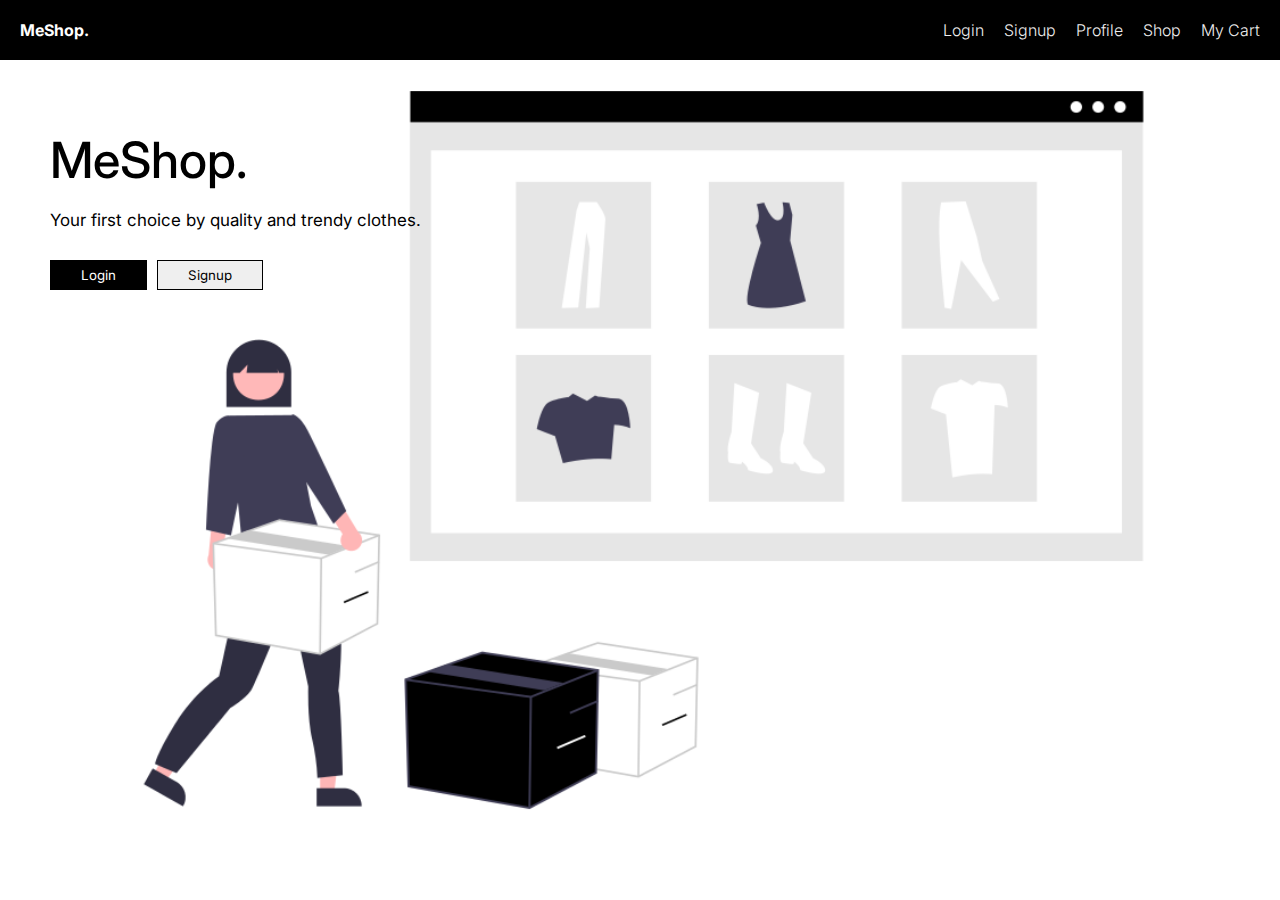
<file: index.html>
<!DOCTYPE html>
<html lang="en">
  <head>
    <meta charset="UTF-8">
    <meta name="viewport" content="width=device-width, initial-scale=1.0">
    <meta http-equiv="X-UA-Compatible" content="ie=edge">
    <title>Home</title>
    <link rel="stylesheet" href="styles.css">
  </head>
  <body id="hero-img">
    <header>
        <h4>MeShop.</h4>
        <nav>
          <ul>
            <li><a href="./login.html">Login</a></li>
            <li><a href="./signup.html">Signup</a></li>
            <li><a href="./profile/index.html">Profile</a></li>
            <li><a href="./shop/index.html">Shop</a></li>
            <li><a href="./cart/index.html">My Cart</a></li>
          </ul>
        </nav>
    </header>

    <main>
        <h2>MeShop.</h2>
        <p>Your first choice by quality and trendy clothes.</p>
        <buttons>
            <button id="loginBtn">Login</button>
            <button id="signupBtn">Signup</button>
        </buttons>
    </main>
    <script>
        document.querySelector("#loginBtn").addEventListener("click", ()=> {
            window.location.href = "./login.html"
        })
        
        document.querySelector("#signupBtn").addEventListener("click", ()=> {
            window.location.href = "./signup.html"
        })
    </script>
  </body>
</html>
</file>
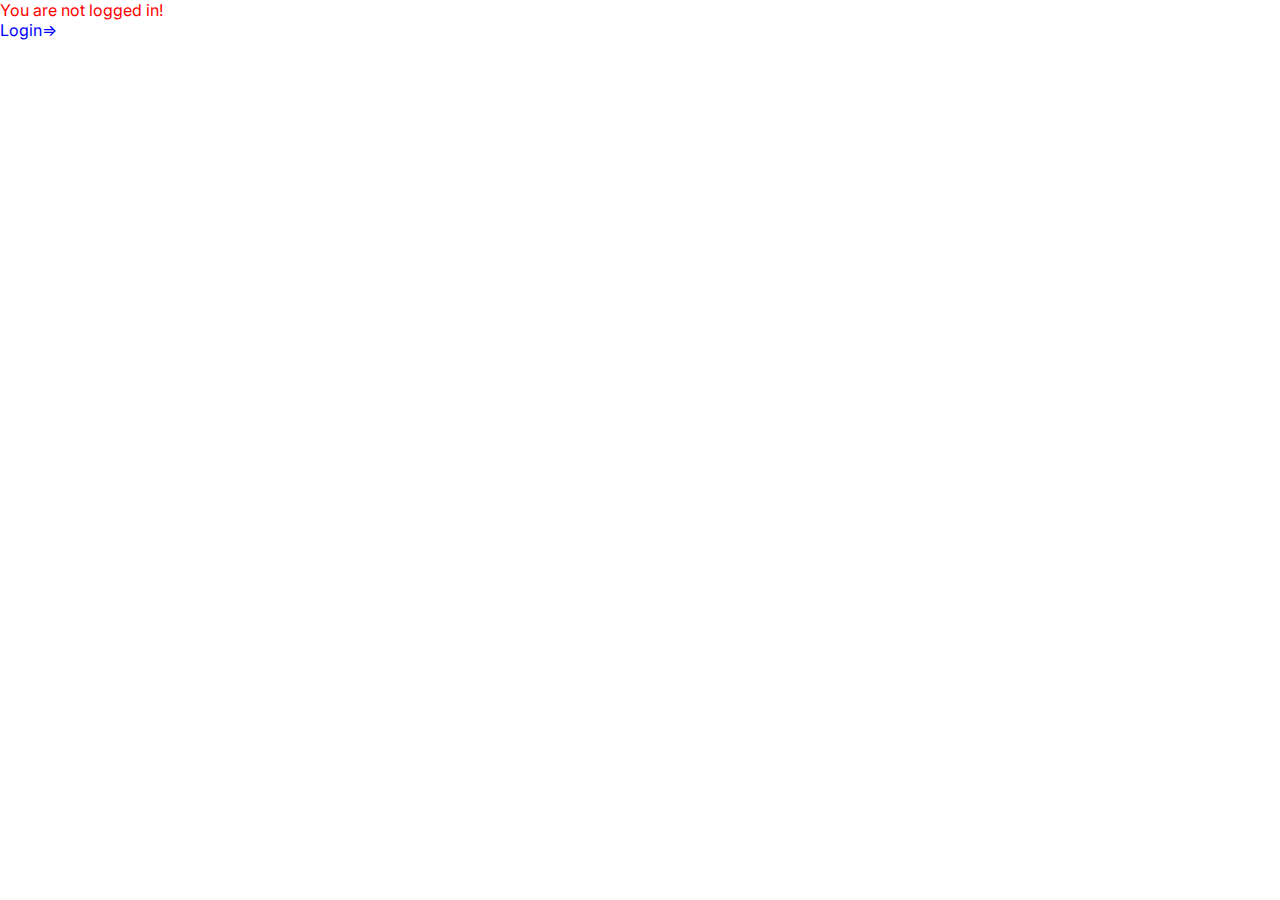
<file: cart/index.html>
<!DOCTYPE html>
<html lang="en">
  <head>
    <meta charset="UTF-8" />
    <meta http-equiv="X-UA-Compatible" content="IE=edge" />
    <meta name="viewport" content="width=device-width, initial-scale=1.0" />
    <title>My Cart</title>
    <link rel="stylesheet" href="cart.css" />
  </head>
  <body>
    <nav>
      <div class="brand">
        <a href="./index.html">MeShop.</a>
      </div>
      <div class="nav-items">
        <a href="./index.html">Home</a>
        <a href="./shop/index.html">Shop</a>
        <a href="./profile/index.html">Profile</a>
      </div>
    </nav>
    <h2 style="text-align: center; margin: 2rem auto; color: rgb(0, 0, 0);">My Cart</h2>
    <main>
    <main-content id="main-content">

      <section>
        <div class="items" id="tabContainer">
        </div>
      </section>
    </main-content>
    <aside id="summary">
      <h3>Checkout List</h3>
      <ol id="checkout-items">

      </ol>
      <hr>
      <div id="totalDiv">
        <span><strong>Total</strong></span>
        <span id="totalPrice">0</span>
      </div>
      <hr>
      <button id="checkOutBtn">Click To Checkout</button>
    </aside>
    </main>
    

    <script src="https://checkout.razorpay.com/v1/checkout.js"></script>
    <script type="module" src="script.js"></script>
  </body>
</html>
</file>
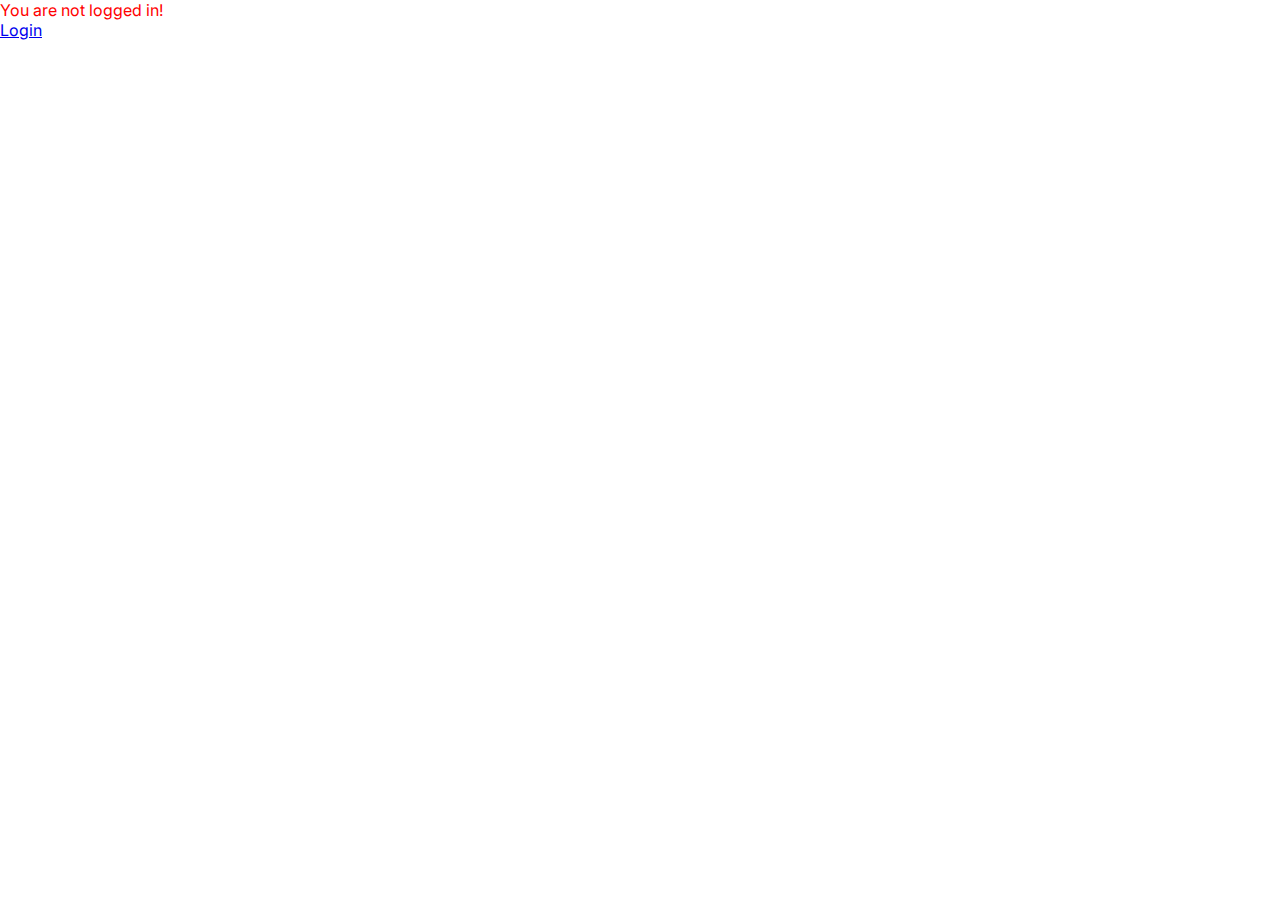
<file: profile/index.html>
<!DOCTYPE html>
<html>
  <head>
    <meta charset="utf-8" />
    <meta http-equiv="X-UA-Compatible" content="IE=edge" />
    <title>Profile</title>
    <meta name="description" content="" />
    <meta name="viewport" content="width=device-width, initial-scale=1" />
    <link rel="stylesheet" href="../styles.css" />
  </head>
  <body>
    <header>
      <h4>MeShop.</h4>
      <nav>
        <ul>
          <li><a href="./index.html">Home</a></li>
          <li><a href="./login.html">Login</a></li>
          <li><a href="./signup.html">Signup</a></li>
          <li><a href="../shop/index.html">Shop</a></li>
          <li><a href="../cart/index.html">My Cart</a></li>
        </ul>
      </nav>
    </header>
    <h2 style="text-align: center;">My Profile</h2>
    <form id="form1">
      <input type="text" placeholder="First Name" id="fname"/>
      <input type="text" placeholder="Last Name" id="lname"/>
      <input type="submit" value="Save info" id="saveInfo"/>
    </form>

    <h2 style="text-align: center;">Edit Password</h2>
    <form id="form2">
      <input type="password" placeholder="Old Password" id="Opwd"/>
      <input type="password" placeholder="New Password" id="Npwd"/>
      <input type="password" placeholder="Confirm New Password" id="cNpwd"/>
      <input type="submit" value="Change Password" id="changePw"/>
    </form>
    <input type="submit" value="Logout" id="logout"/>

    <script src="profile.js" async defer></script>
  </body>
</html>
</file>
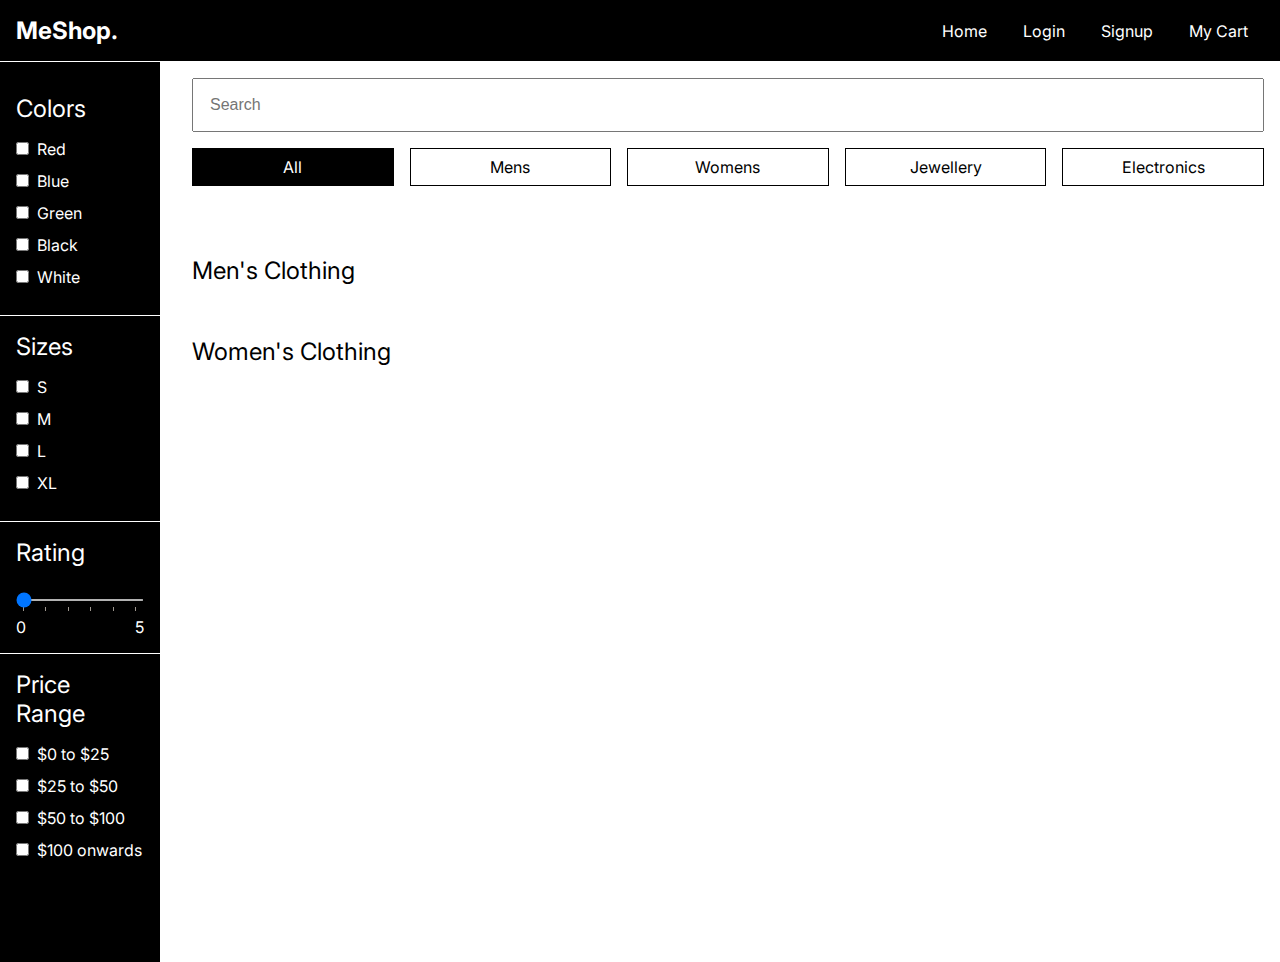
<file: shop/index.html>
<!DOCTYPE html>
<html lang="en">
  <head>
    <meta charset="UTF-8" />
    <meta http-equiv="X-UA-Compatible" content="IE=edge" />
    <meta name="viewport" content="width=device-width, initial-scale=1.0" />
    <title>MeShop.</title>
    <link rel="stylesheet" href="styles.css" />
  </head>
  <body>
    <nav>
      <div class="brand">
        <a href="./index.html">MeShop.</a>
      </div>
      <div class="nav-items">
        <a href="./index.html">Home</a>
        <a href="../login.html">Login</a>
        <a href="./signup/index.html">Signup</a>
        <a href="./cart/index.html">My Cart</a>
      </div>
    </nav>

    <main>
      <aside>
        <section>
          <title>Colors</title>
          <ul>
            <li>
              <input id="red" type="checkbox" name="color" />
              <label for="red">Red</label>
            </li>
            <li>
              <input id="blue" type="checkbox" name="color" />
              <label for="blue">Blue</label>
            </li>
            <li>
              <input id="green" type="checkbox" name="color" />
              <label for="green">Green</label>
            </li>
            <li>
              <input id="black" type="checkbox" name="color" />
              <label for="black">Black</label>
            </li>
            <li>
              <input id="white" type="checkbox" name="color" />
              <label for="white">White</label>
            </li>
          </ul>
        </section>
        <section>
          <title>Sizes</title>
          <ul>
            <li>
              <input id="s" type="checkbox" name="color" />
              <label for="s">S</label>
            </li>
            <li>
              <input id="m" type="checkbox" name="color" />
              <label for="m">M</label>
            </li>
            <li>
              <input id="l" type="checkbox" name="color" />
              <label for="l">L</label>
            </li>
            <li>
              <input id="xl" type="checkbox" name="color" />
              <label for="xl">XL</label>
            </li>
          </ul>
        </section>
        <section>
          <title>Rating</title>
          <input
            type="range"
            id="range"
            min="0"
            max="5"
            value="0"
            list="values"
          />
          <datalist id="values">
            <option value="0" label="0"></option>
            <option value="1"></option>
            <option value="2"></option>
            <option value="3"></option>
            <option value="4"></option>
            <option value="5" label="5"></option>
          </datalist>
        </section>
        <section>
          <title>Price Range</title>
          <ul>
            <li>
              <input id="0-25" type="checkbox" name="prange" />
              <label for="0-25">$0 to $25</label>
            </li>
            <li>
              <input id="25-50" type="checkbox" name="prange" />
              <label for="25-50">$25 to $50</label>
            </li>
            <li>
              <input id="50-100" type="checkbox" name="prange" />
              <label for="50-100">$50 to $100</label>
            </li>
            <li>
              <input id="100on" type="checkbox" name="prange" />
              <label for="100on">$100 onwards</label>
            </li>
          </ul>
        </section>
      </aside>
      <main-content id="main-content">
        <input type="text" placeholder="Search" id="input"/>
        <div class="filters">
          <div class="filter active" id="all">All</div>
          <div class="filter" id="mens">Mens</div>
          <div class="filter" id="womens">Womens</div>
          <div class="filter" id="jewellery">Jewellery</div>
          <div class="filter" id="electronics">Electronics</div>
        </div>
        
        <section>
          <div class="items" id="tabContainer">
          </div>
        </section>

        <section>
          <title>Men's Clothing</title>
          <div class="items" id="menCloth">
          </div>
        </section>

        <section>
          <title>Women's Clothing</title>
          <div class="items" id="womenCloth">
          </div>
        </section>
   
      </main-content>
    </main>
    <script type="module" src="script.js"></script>
  </body>
</html>
</file>
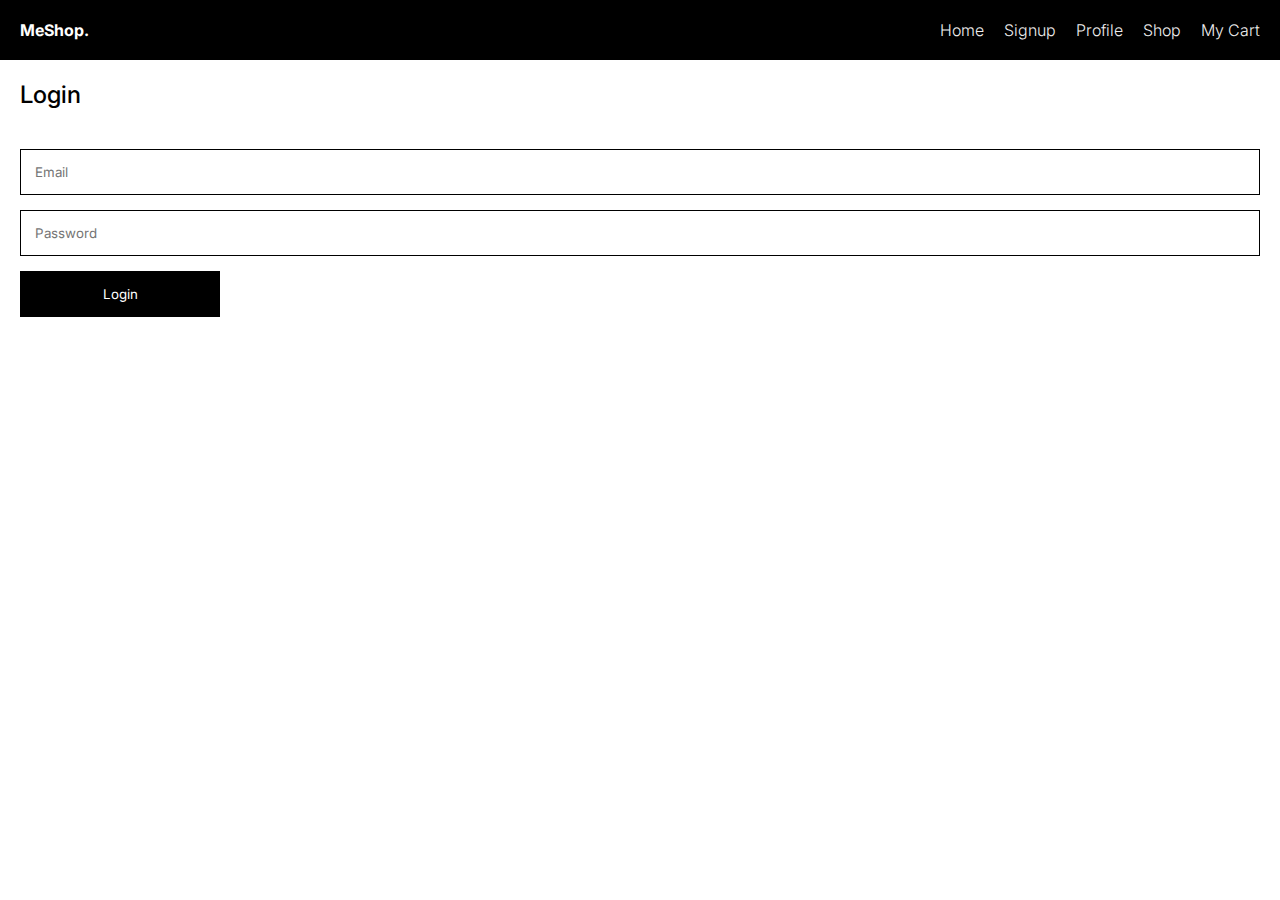
<file: login.html>
<!DOCTYPE html>
<html lang="en">
  <head>
    <meta charset="UTF-8">
    <meta name="viewport" content="width=device-width, initial-scale=1.0">
    <meta http-equiv="X-UA-Compatible" content="ie=edge">
    <title>login</title>
    <link rel="stylesheet" href="styles.css">
  </head>
  <body>
    <header>
      <h4>MeShop.</h4>
      <nav>
        <ul>
          <li><a href="./index.html">Home</a></li>
          <li><a href="./signup.html">Signup</a></li>
          <li><a href="./profile/index.html">Profile</a></li>
          <li><a href="./shop/index.html">Shop</a></li>
          <li><a href="./cart/index.html">My Cart</a></li>
        </ul>
      </nav>
  </header>
    <h2>Login</h2>
    <form>
        <input type="mail" placeholder="Email" id="mail"/>
        <input type="password" placeholder="Password" id="pwd"/>
        <input type="submit" value="Login" id="login"/>
    </form>
    <p id="msg"></p>
    
    <script src="login.js"></script>
  </body>
</html>
</file>
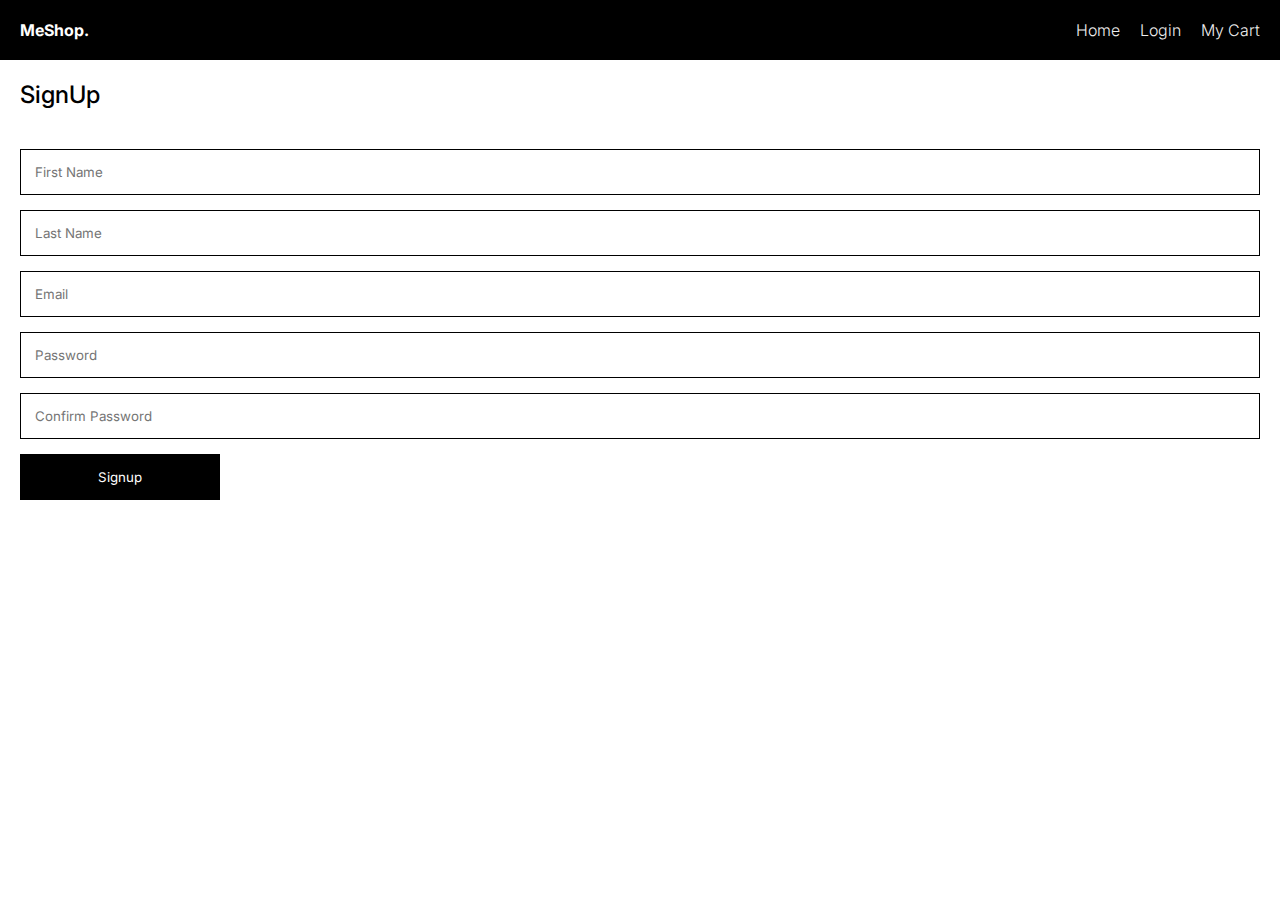
<file: signup.html>
<!DOCTYPE html>
<html>
  <head>
    <meta charset="utf-8" />
    <meta http-equiv="X-UA-Compatible" content="IE=edge" />
    <title>MeShop.</title>
    <meta name="description" content="" />
    <meta name="viewport" content="width=device-width, initial-scale=1" />
    <link rel="stylesheet" href="styles.css" />
  </head>
  <body>
    <header>
      <h4>MeShop.</h4>
      <nav>
        <ul>
          <li><a href="./index.html">Home</a></li>
          <li><a href="./login.html">Login</a></li>
          <li><a href="./cart/index.html">My Cart</a></li>
        </ul>
      </nav>
    </header>
    <h2>SignUp</h2>
    <form>
      <input type="text" placeholder="First Name" id="fname"/>
      <input type="text" placeholder="Last Name" id="lname"/>
      <input type="mail" placeholder="Email" id="mail"/>
      <input type="password" placeholder="Password" id="pwd"/>
      <input type="password" placeholder="Confirm Password" id="cpwd"/>
      <input type="submit" value="Signup" id="signup"/>
    </form>
    <p id="msg"></p>
    <script src="script.js"></script>
  </body>
</html>
</file>
<file: styles.css>
/* Write styles here */
@import url('https://fonts.googleapis.com/css2?family=Inter:ital,opsz,wght@0,14..32,100..900;1,14..32,100..900&display=swap');
*{
    margin: 0;
    padding: 0;
    box-sizing: border-box;
    font-family: "Inter"
}

body, html{
    width: 100%;
    height: 100%;
}

header{
    display: flex;
    justify-content: space-between;
    color: white;
    background-color: black;
    padding: 20px;  
}

main{
    padding: 50px;
}

main h2{
    font-size: 50px;
    padding-inline: 0;  
}

main p{
    font-size: 17px;
}

main buttons{
    display: flex;
    gap: 10px;
    margin: 30px 0;

}

main button:first-child{
    background-color: black;
    color: white;
}

main buttons button{
    padding: 6px 30px;
    outline: none;
    border: 1px solid black;
}

#hero-img{
    background-image: url("/landingPagePic.png");
    background-position: right;
    background-repeat: no-repeat;
    background-size: contain;
}

ul{
    display: flex;
    list-style: none;
    gap: 20px;
}

li>a{
    font-weight: 300;
    text-decoration: none;
    color: rgb(239, 238, 238);
}

h2{
    padding: 20px;
    font-weight: 500
}

form{
    display: flex;
    gap: 15px;
    flex-direction: column;
    padding: 20px;
}

input{
    padding: 14px;
    color: black;
    border: 1px solid black;
    outline: none;
}


#login, #logout, #changePw, #signup, #saveInfo{
    width: 200px;
    color: white;
    background-color: black;    
    padding: 14px 35px !important;
}

#logout{
    margin: 20px;
}

#msg{
    padding-inline: 20px;
}
</file>
<file: cart/cart.css>
@import url("https://fonts.googleapis.com/css2?family=Inter:wght@100;200;300;400;500;600;700;800;900&display=swap");

* {
  padding: 0;
  margin: 0;
  box-sizing: border-box;
}

body {
  font-family: "Inter", sans-serif;
  overflow-x: hidden;
}

a {
  color: white;
  text-decoration: none;
}

ul {
  list-style: none;
}

input[type="range"] {
  width: 100%;
  height: 2px;
  margin: 1rem auto;
}

datalist {
  display: flex;
  justify-content: space-between;
  color: white;
  width: 100%;
}

nav {
  display: flex;
  justify-content: space-between;
  align-items: center;
  color: white;
  position: sticky;
  z-index: 100;
  top: 0;

  background-color: black;
  border-bottom: 1px solid white;
  padding: 1rem;
  font-size: 1rem;
}

nav .brand {
  font-size: 1.5rem;
  font-weight: bold;
}

nav .nav-items a {
  margin: 0 1rem;
}

main {
  display: flex;
  height: 100vh;
  width: 100%;
  padding-inline: 4rem;
}

main aside {
  flex: 0.2;
  background-color: black;
  color: white;
  height: 75vh;
  position: fixed;
  width: 32%;
  right: 4rem;
  padding: 15px;
}

aside h3 {
  margin: 10px 0;
  text-align: center;
  font-weight: 400;
}

aside #checkout-items{
  height: 70%;
  overflow-y: scroll;
}


aside #checkout-items .item{
    display: flex;
    justify-content: space-evenly;
    padding: 6px 0px;
}

::-webkit-scrollbar {
  width: 4px;
}

/* Track */
::-webkit-scrollbar-track {
  background: #f1f1f1; 
}
 
/* Handle */
::-webkit-scrollbar-thumb {
  background: #1aa3f3; 
}

/* Handle on hover */
::-webkit-scrollbar-thumb:hover {
  background: #424141; 
}

aside #title{
    width: 75%;
}

aside #price{
    width: 17%;
    text-align: end;
}

aside #totalDiv{
    display: flex;
    justify-content: space-between;
    padding: 6px 0;
}

aside #checkOutBtn{
    margin: 16px 0;
    width: 100%;
    padding: 8px 15px;
    font-size: 20px;
}


main main-content {
  display: block;
  width: 65%;
  margin-right: 11rem;
}


main-content .items {
    display: flex;
    flex-wrap: wrap;
    width: auto;
    gap: 1rem;
  }
  
  main-content .items .item {
    border: 1px solid black;
    width: 220px;
  }
  
  main-content .items .item img {
    max-width: 90%;
    height: 200px;
    display: block;
    margin: 10px auto;
  }
  
  main-content .items .item .row {
    display: flex;
    justify-content: space-between;
  }
  
  main-content .items .item .info {
    padding: 1rem;
  }
  
  main-content .items .item button {
    width: 100%;
    border-radius: none;
    border: none;
    padding: 1rem;
    font-size: 1rem;
    color: white;
    background-color: black;
    cursor: pointer;
  }
  
  main-content .items .item .colors {
    display: flex;
    margin: 1rem 0;
  }
  
  main-content .items .item .circle {
    width: 20px;
    height: 20px;
    border-radius: 100%;
    margin: 0 5px;
  }
</file>
<file: shop/styles.css>
@import url("https://fonts.googleapis.com/css2?family=Inter:wght@100;200;300;400;500;600;700;800;900&display=swap");

* {
  padding: 0;
  margin: 0;
  box-sizing: border-box;
}

body {
  font-family: "Inter", sans-serif;
  overflow-x: hidden;
}

a {
  color: white;
  text-decoration: none;
}

ul {
  list-style: none;
}

input[type="range"] {
  width: 100%;
  height: 2px;
  margin: 1rem auto;
}

datalist {
  display: flex;
  justify-content: space-between;
  color: white;
  width: 100%;
}

nav {
  display: flex;
  justify-content: space-between;
  align-items: center;
  color: white;
  position: sticky;
  z-index: 100;
  top: 0;

  background-color: black;
  border-bottom: 1px solid white;
  padding: 1rem;
  font-size: 1rem;
}

nav .brand {
  font-size: 1.5rem;
  font-weight: bold;
}

nav .nav-items a {
  margin: 0 1rem;
}

main {
  display: flex;
  height: 100vh;
}

main aside {
  flex: 0.2;
  background-color: black;
  color: white;
  height: 100vh;
  position: fixed;
  padding-top: 1rem;
  width: 12.5%;
}

main main-content {
  display: block;
  width: 100%;
  margin-left: 11rem;
}

aside section {
  padding: 1rem;
  border-bottom: 1px solid white;
}

aside section:last-child {
  border-bottom: none;
}

aside section title {
  display: block;
  font-size: 1.5rem;
  margin-bottom: 1rem;
}

aside section li {
  margin-bottom: 0.75rem;
}

aside section label {
  cursor: pointer;
  margin-left: 0.25rem;
}

main-content {
  padding: 1rem;
  position: relative;
}

main-content input {
  padding: 1rem;
  width: 100%;
  position: relative;
  font-size: 1rem;
}

main-content .filters {
  display: flex;
  margin-top: 1rem;
  gap: 1rem;
}

main-content .filter {
  flex: 1;
  text-align: center;
  padding: 0.5rem 1rem;
  border: 1px solid black;
  cursor: pointer;
}

main-content .active {
  background-color: black;
  color: white;
}

main-content section {
  margin-top: 1.2rem;
}

main-content section title {
  display: block;
  font-size: 1.5rem;
}

main-content .items {
  display: flex;
  flex-wrap: wrap;
  width: auto;
  padding: 1rem 0;
  gap: 1rem;
}

main-content .items .item {
  border: 1px solid black;
  width: 220px;
}

main-content .items .item img {
  max-width: 90%;
  height: 200px;
  display: block;
  margin: 10px auto;
}

main-content .items .item .row {
  display: flex;
  justify-content: space-between;
}

main-content .items .item .info {
  padding: 1rem;
}

main-content .items .item button {
  width: 100%;
  border-radius: none;
  border: none;
  padding: 1rem;
  font-size: 1rem;
  color: white;
  background-color: black;
  cursor: pointer;
}

main-content .items .item .colors {
  display: flex;
  margin: 1rem 0;
}

main-content .items .item .circle {
  width: 20px;
  height: 20px;
  border-radius: 100%;
  margin: 0 5px;
}
</file>
